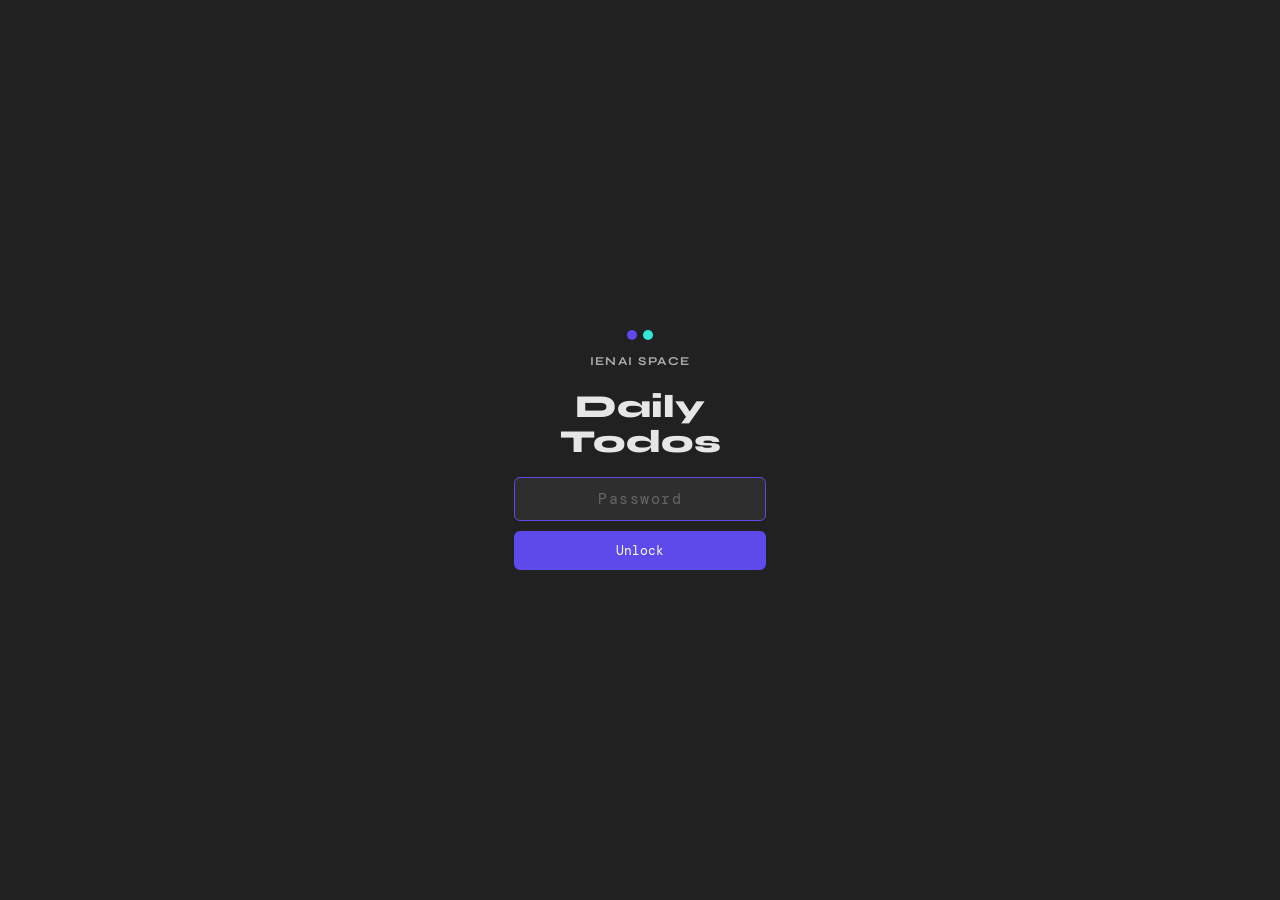
<file: index.html>
<!DOCTYPE html>
<html lang="en">
<head>
  <meta charset="UTF-8">
  <meta name="viewport" content="width=device-width, initial-scale=1.0">
  <title>Daily Todos — IENAI Space</title>
  <link rel="preconnect" href="https://fonts.googleapis.com">
  <link rel="preconnect" href="https://fonts.gstatic.com" crossorigin>
  <link href="https://fonts.googleapis.com/css2?family=DM+Mono:ital,wght@0,300;0,400;0,500;1,300&family=Syne:wght@400;600;700;800&display=swap" rel="stylesheet">
  <link rel="stylesheet" href="style.css">
</head>
<body>

  <!-- ===== PASSWORD GATE ===== -->
  <div id="gate">
    <div class="gate-box">
      <div class="gate-logo">
        <span class="logo-dot purple"></span>
        <span class="logo-dot green"></span>
      </div>
      <p class="gate-brand-name">IENAI Space</p>
      <h1 class="gate-title">Daily Todos</h1>
      <form id="gate-form" class="gate-form">
        <input
          type="password"
          id="gate-input"
          class="form-input gate-input"
          placeholder="Password"
          autocomplete="current-password"
        >
        <button type="submit" class="btn-primary gate-btn">Unlock</button>
      </form>
      <p id="gate-error" class="gate-error">Incorrect password — try again.</p>
    </div>
  </div>

  <div id="app">

    <header class="app-header">
      <div class="brand">
        <div class="brand-logo">
          <span class="logo-dot purple"></span>
          <span class="logo-dot green"></span>
        </div>
        <span class="brand-name">IENAI Space</span>
      </div>
      <nav class="main-nav">
        <button class="nav-btn active" data-view="today">Today</button>
        <button class="nav-btn" data-view="history">History</button>
      </nav>
    </header>

    <main class="app-main">

      <!-- ===== TODAY VIEW ===== -->
      <div id="view-today" class="view active">

        <div class="view-header">
          <div class="date-display">
            <span class="day-label" id="day-label"></span>
            <h1 class="date-heading" id="date-heading"></h1>
          </div>
          <button class="btn-add-task" id="btn-open-add">
            <svg width="14" height="14" viewBox="0 0 24 24" fill="none" stroke="currentColor" stroke-width="2.5" stroke-linecap="round"><line x1="12" y1="5" x2="12" y2="19"/><line x1="5" y1="12" x2="19" y2="12"/></svg>
            Add Task
          </button>
        </div>

        <div class="add-form-wrapper" id="add-form-wrapper">
          <form id="add-form" class="add-form">
            <div class="form-field">
              <input
                type="text"
                id="task-text"
                class="form-input"
                placeholder="What needs to be done?"
                autocomplete="off"
                required
              >
            </div>
            <div class="form-row">
              <div class="form-field">
                <input
                  type="text"
                  id="task-category"
                  class="form-input"
                  placeholder="Category"
                  list="category-suggestions"
                  autocomplete="off"
                >
                <datalist id="category-suggestions">
                  <option value="Engineering">
                  <option value="Research">
                  <option value="Meetings">
                  <option value="Admin">
                  <option value="Review">
                </datalist>
              </div>
              <div class="form-field form-field-grow">
                <input
                  type="text"
                  id="task-note"
                  class="form-input"
                  placeholder="Note (optional)"
                >
              </div>
            </div>
            <div class="form-actions">
              <button type="button" id="btn-cancel-add" class="btn-secondary">Cancel</button>
              <button type="submit" class="btn-primary">Add Task</button>
            </div>
          </form>
        </div>

        <div id="loading-today" class="loading-state">
          <span class="loading-dot"></span>
          <span class="loading-dot"></span>
          <span class="loading-dot"></span>
        </div>

        <div id="pending-tasks" class="task-list">
          <div class="empty-state" id="empty-pending">
            <p>No pending tasks — add one above.</p>
          </div>
        </div>

        <div class="completed-section" id="completed-section">
          <button class="completed-toggle" id="completed-toggle">
            <span class="toggle-label">Completed</span>
            <div class="toggle-right">
              <span class="count-badge" id="completed-count">0</span>
              <svg class="toggle-icon" id="toggle-icon" viewBox="0 0 24 24" width="14" height="14" fill="none" stroke="currentColor" stroke-width="2" stroke-linecap="round">
                <polyline points="6 9 12 15 18 9"></polyline>
              </svg>
            </div>
          </button>
          <div id="completed-tasks" class="task-list completed-list"></div>
        </div>

      </div>

      <!-- ===== HISTORY VIEW ===== -->
      <div id="view-history" class="view">
        <div class="view-header">
          <h1 class="date-heading">History</h1>
        </div>
        <div id="history-container"></div>
      </div>

    </main>
  </div>

  <div id="toast" class="toast" aria-live="polite"></div>

  <script src="app.js?v=4"></script>
</body>
</html>
</file>
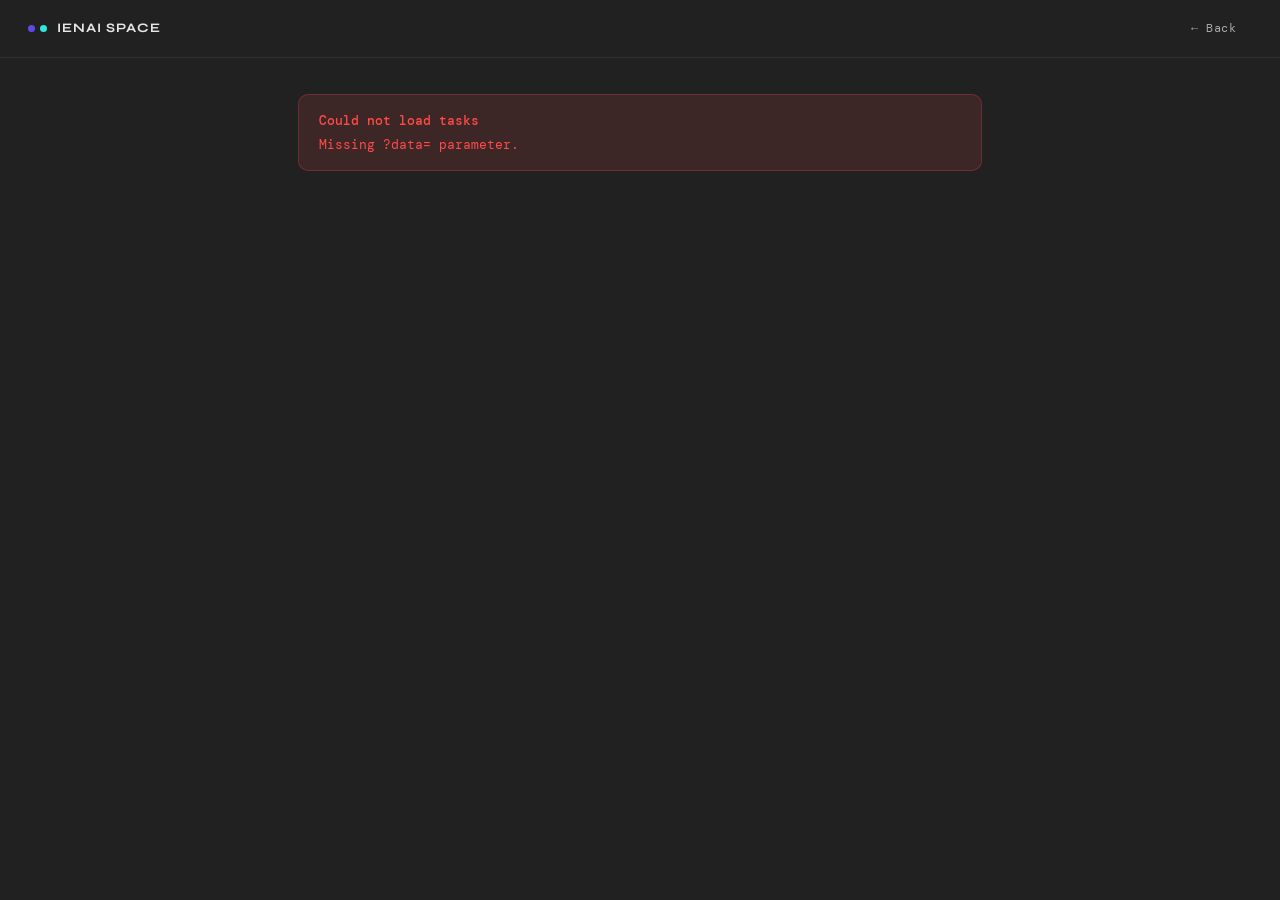
<file: push.html>
<!DOCTYPE html>
<html lang="en">
<head>
  <meta charset="UTF-8">
  <meta name="viewport" content="width=device-width, initial-scale=1.0">
  <title>Push Tasks — IENAI Space</title>
  <link rel="preconnect" href="https://fonts.googleapis.com">
  <link rel="preconnect" href="https://fonts.gstatic.com" crossorigin>
  <link href="https://fonts.googleapis.com/css2?family=DM+Mono:ital,wght@0,300;0,400;0,500;1,300&family=Syne:wght@400;600;700;800&display=swap" rel="stylesheet">
  <link rel="stylesheet" href="style.css">
</head>
<body>
  <div id="app">

    <header class="app-header">
      <div class="brand">
        <div class="brand-logo">
          <span class="logo-dot purple"></span>
          <span class="logo-dot green"></span>
        </div>
        <span class="brand-name">IENAI Space</span>
      </div>
      <a href="index.html" class="nav-btn" style="text-decoration:none">← Back</a>
    </header>

    <main class="app-main">
      <div id="push-error" class="push-error" style="display:none">
        <strong id="push-error-title">Could not load tasks</strong>
        <span id="push-error-body"></span>
      </div>

      <div id="push-content" style="display:none">
        <div class="push-meta">
          <span class="push-date-label" id="push-date-label"></span>
          <span class="push-task-count" id="push-task-count"></span>
        </div>
        <h1 class="push-heading" id="push-heading"></h1>

        <div class="push-preview" id="push-preview"></div>

        <div class="push-actions">
          <a href="index.html" class="btn-secondary" style="text-decoration:none;display:inline-flex;align-items:center;padding:10px 18px">Cancel</a>
          <button class="btn-confirm" id="btn-confirm">Confirm &amp; Push</button>
        </div>
      </div>
    </main>

  </div>

  <script src="push.js"></script>
</body>
</html>
</file>
<file: style.css>
/* ==========================================
   BASE & RESET
   ========================================== */
*, *::before, *::after {
  box-sizing: border-box;
  margin: 0;
  padding: 0;
}

:root {
  --black:          #212121;
  --black-2:        #272727;
  --black-3:        #2e2e2e;
  --black-4:        #383838;
  --purple:         #5E4AEA;
  --purple-hover:   #6d5af0;
  --purple-dim:     rgba(94, 74, 234, 0.14);
  --purple-border:  rgba(94, 74, 234, 0.28);
  --green:          #2FE8D9;
  --green-dim:      rgba(47, 232, 217, 0.10);
  --green-border:   rgba(47, 232, 217, 0.25);
  --text:           #e6e6e6;
  --text-2:         #aaaaaa;
  --text-3:         #666666;
  --border:         rgba(255, 255, 255, 0.07);
  --border-2:       rgba(255, 255, 255, 0.13);
  --red-dim:        rgba(255, 75, 75, 0.12);
  --red:            #ff4b4b;
  --font-mono:      'DM Mono', 'Courier New', monospace;
  --font-display:   'Syne', sans-serif;
  --radius-sm:      6px;
  --radius-md:      10px;
  --radius-lg:      14px;
}

html { height: 100%; }

body {
  font-family: var(--font-mono);
  background: var(--black);
  color: var(--text);
  min-height: 100%;
  line-height: 1.6;
  -webkit-font-smoothing: antialiased;
}

button { cursor: pointer; }

input, select, textarea, button {
  font-family: var(--font-mono);
}

/* ==========================================
   SCROLLBAR
   ========================================== */
::-webkit-scrollbar { width: 5px; }
::-webkit-scrollbar-track { background: var(--black); }
::-webkit-scrollbar-thumb { background: var(--black-4); border-radius: 3px; }
::-webkit-scrollbar-thumb:hover { background: var(--text-3); }

/* ==========================================
   LAYOUT
   ========================================== */
#app {
  min-height: 100vh;
  display: flex;
  flex-direction: column;
}

/* ==========================================
   HEADER
   ========================================== */
.app-header {
  display: flex;
  align-items: center;
  justify-content: space-between;
  padding: 14px 28px;
  border-bottom: 1px solid var(--border);
  position: sticky;
  top: 0;
  background: var(--black);
  z-index: 100;
  backdrop-filter: blur(8px);
}

.brand {
  display: flex;
  align-items: center;
  gap: 10px;
}

.brand-logo {
  display: flex;
  align-items: center;
  gap: 5px;
}

.logo-dot {
  width: 7px;
  height: 7px;
  border-radius: 50%;
  flex-shrink: 0;
}

.logo-dot.purple { background: var(--purple); }
.logo-dot.green  { background: var(--green); }

.brand-name {
  font-family: var(--font-display);
  font-weight: 700;
  font-size: 13px;
  letter-spacing: 0.08em;
  text-transform: uppercase;
  color: var(--text);
}

/* ==========================================
   NAV
   ========================================== */
.main-nav {
  display: flex;
  gap: 2px;
  background: var(--black-2);
  border: 1px solid var(--border);
  padding: 3px;
  border-radius: var(--radius-sm);
}

.nav-btn {
  font-size: 12px;
  letter-spacing: 0.04em;
  padding: 5px 16px;
  border: none;
  border-radius: 4px;
  background: transparent;
  color: var(--text-2);
  transition: background 0.15s, color 0.15s;
}

.nav-btn:hover:not(.active) { color: var(--text); }

.nav-btn.active {
  background: var(--black-4);
  color: var(--text);
}

/* ==========================================
   MAIN CONTENT
   ========================================== */
.app-main {
  flex: 1;
  max-width: 740px;
  width: 100%;
  margin: 0 auto;
  padding: 36px 28px 60px;
}

/* ==========================================
   VIEWS
   ========================================== */
.view { display: none; }
.view.active { display: block; }

.view-header {
  display: flex;
  align-items: flex-end;
  justify-content: space-between;
  margin-bottom: 28px;
  gap: 16px;
}

.date-display { flex: 1; }

.day-label {
  display: block;
  font-size: 10px;
  letter-spacing: 0.16em;
  text-transform: uppercase;
  color: var(--green);
  margin-bottom: 3px;
}

.date-heading {
  font-family: var(--font-display);
  font-size: 26px;
  font-weight: 700;
  color: var(--text);
  line-height: 1.15;
}

/* ==========================================
   ADD TASK BUTTON
   ========================================== */
.btn-add-task {
  display: flex;
  align-items: center;
  gap: 7px;
  padding: 9px 18px;
  background: var(--purple);
  color: #fff;
  border: none;
  border-radius: var(--radius-sm);
  font-size: 13px;
  font-weight: 500;
  transition: background 0.15s, transform 0.12s;
  white-space: nowrap;
  flex-shrink: 0;
}

.btn-add-task:hover {
  background: var(--purple-hover);
  transform: translateY(-1px);
}

.btn-add-task:active { transform: translateY(0); }

/* ==========================================
   ADD FORM
   ========================================== */
.add-form-wrapper {
  display: none;
  margin-bottom: 20px;
}

.add-form-wrapper.open { display: block; }

.add-form {
  background: var(--black-2);
  border: 1px solid var(--border-2);
  border-radius: var(--radius-lg);
  padding: 20px;
  display: flex;
  flex-direction: column;
  gap: 11px;
}

.form-row {
  display: flex;
  gap: 10px;
}

.form-field { display: flex; flex-direction: column; }
.form-field-grow { flex: 1; }

.form-input {
  font-size: 13px;
  background: var(--black-3);
  border: 1px solid var(--border);
  border-radius: var(--radius-sm);
  padding: 9px 13px;
  color: var(--text);
  width: 100%;
  transition: border-color 0.15s;
}

.form-input:focus {
  outline: none;
  border-color: var(--purple);
}

.form-input::placeholder { color: var(--text-3); }

.form-actions {
  display: flex;
  justify-content: flex-end;
  gap: 8px;
  margin-top: 4px;
}

.btn-primary {
  font-size: 13px;
  padding: 8px 20px;
  background: var(--purple);
  color: #fff;
  border: none;
  border-radius: var(--radius-sm);
  transition: background 0.15s;
}

.btn-primary:hover { background: var(--purple-hover); }

.btn-secondary {
  font-size: 13px;
  padding: 8px 18px;
  background: transparent;
  color: var(--text-2);
  border: 1px solid var(--border);
  border-radius: var(--radius-sm);
  transition: color 0.15s, border-color 0.15s;
}

.btn-secondary:hover {
  color: var(--text);
  border-color: var(--border-2);
}

/* ==========================================
   LOADING
   ========================================== */
.loading-state {
  display: none;
  align-items: center;
  justify-content: center;
  gap: 6px;
  padding: 28px;
}

.loading-state.active { display: flex; }

.loading-dot {
  width: 6px;
  height: 6px;
  border-radius: 50%;
  background: var(--purple);
  animation: blink 1.2s infinite ease-in-out both;
}

.loading-dot:nth-child(2) { animation-delay: 0.2s; }
.loading-dot:nth-child(3) { animation-delay: 0.4s; }

@keyframes blink {
  0%, 80%, 100% { opacity: 0.2; transform: scale(0.8); }
  40%           { opacity: 1;   transform: scale(1);   }
}

/* ==========================================
   TASK LIST
   ========================================== */
.task-list {
  display: flex;
  flex-direction: column;
  gap: 7px;
  margin-bottom: 8px;
}

/* ==========================================
   TASK ITEM
   ========================================== */
.task-item {
  background: var(--black-2);
  border: 1px solid var(--border);
  border-radius: var(--radius-md);
  padding: 13px 14px;
  display: flex;
  align-items: flex-start;
  gap: 12px;
  transition: border-color 0.15s;
  position: relative;
}

.task-item:hover { border-color: var(--border-2); }
.task-item.done  { opacity: 0.55; }

/* Custom checkbox */
.task-checkbox {
  appearance: none;
  -webkit-appearance: none;
  width: 18px;
  height: 18px;
  border-radius: 5px;
  border: 2px solid var(--purple);
  background: transparent;
  cursor: pointer;
  flex-shrink: 0;
  margin-top: 2px;
  position: relative;
  transition: background 0.15s, border-color 0.15s;
}

.task-checkbox:hover:not(:checked) {
  border-color: var(--green);
  background: var(--green-dim);
}

.task-checkbox:checked {
  background: var(--green);
  border-color: var(--green);
}

.task-checkbox:checked::after {
  content: '';
  position: absolute;
  top: 1px;
  left: 5px;
  width: 4px;
  height: 8px;
  border: 2px solid var(--black);
  border-top: none;
  border-left: none;
  transform: rotate(45deg);
}

/* Static checkbox (history view) */
.task-check-static {
  width: 18px;
  height: 18px;
  border-radius: 5px;
  border: 2px solid var(--black-4);
  flex-shrink: 0;
  margin-top: 2px;
  position: relative;
}

.task-check-static.checked {
  background: var(--green);
  border-color: var(--green);
}

.task-check-static.checked::after {
  content: '';
  position: absolute;
  top: 1px;
  left: 5px;
  width: 4px;
  height: 8px;
  border: 2px solid var(--black);
  border-top: none;
  border-left: none;
  transform: rotate(45deg);
}

/* Task body */
.task-body { flex: 1; min-width: 0; }

.task-top {
  display: flex;
  align-items: center;
  gap: 7px;
  flex-wrap: wrap;
}

.task-text {
  font-size: 14px;
  color: var(--text);
  line-height: 1.4;
  word-break: break-word;
}

.task-item.done .task-text {
  text-decoration: line-through;
  color: var(--text-3);
}

.task-note {
  font-size: 11px;
  color: var(--text-3);
  margin-top: 5px;
  font-style: italic;
}

/* Badges */
.category-badge {
  font-size: 10px;
  letter-spacing: 0.07em;
  text-transform: uppercase;
  padding: 2px 7px;
  border-radius: 4px;
  background: var(--purple-dim);
  color: var(--purple);
  border: 1px solid var(--purple-border);
  white-space: nowrap;
  flex-shrink: 0;
}

.carried-badge {
  font-size: 10px;
  letter-spacing: 0.05em;
  padding: 2px 7px;
  border-radius: 4px;
  background: var(--green-dim);
  color: var(--green);
  border: 1px solid var(--green-border);
  white-space: nowrap;
  flex-shrink: 0;
}

/* Delete button */
.task-actions {
  flex-shrink: 0;
  display: flex;
  align-items: center;
  margin-left: 4px;
}

.btn-delete {
  width: 26px;
  height: 26px;
  display: flex;
  align-items: center;
  justify-content: center;
  background: transparent;
  border: none;
  border-radius: 5px;
  color: var(--text-3);
  font-size: 17px;
  line-height: 1;
  opacity: 0;
  transition: opacity 0.15s, background 0.15s, color 0.15s;
}

.task-item:hover .btn-delete { opacity: 1; }

.btn-delete:hover {
  background: var(--red-dim);
  color: var(--red);
}

/* ==========================================
   EMPTY STATE
   ========================================== */
.empty-state {
  padding: 36px 24px;
  text-align: center;
  color: var(--text-3);
  font-size: 13px;
  border: 1px dashed var(--border-2);
  border-radius: var(--radius-md);
}

/* ==========================================
   COMPLETED SECTION
   ========================================== */
.completed-section { margin-top: 28px; }

.completed-toggle {
  width: 100%;
  display: flex;
  align-items: center;
  justify-content: space-between;
  padding: 11px 16px;
  background: var(--black-2);
  border: 1px solid var(--border);
  border-radius: var(--radius-md);
  color: var(--text-2);
  font-size: 12px;
  letter-spacing: 0.06em;
  text-transform: uppercase;
  transition: border-color 0.15s, color 0.15s;
}

.completed-toggle:hover {
  border-color: var(--border-2);
  color: var(--text);
}

.toggle-right {
  display: flex;
  align-items: center;
  gap: 8px;
}

.count-badge {
  background: var(--black-4);
  color: var(--text-2);
  font-size: 11px;
  padding: 1px 8px;
  border-radius: 20px;
  min-width: 22px;
  text-align: center;
  font-family: var(--font-mono);
}

.toggle-icon { transition: transform 0.2s ease; }
.toggle-icon.open { transform: rotate(180deg); }

.completed-list {
  margin-top: 8px;
  display: none;
}

.completed-list.open { display: flex; }

/* ==========================================
   HISTORY
   ========================================== */
.history-day { margin-bottom: 36px; }

.history-day-header {
  padding-bottom: 10px;
  border-bottom: 1px solid var(--border);
  margin-bottom: 12px;
}

.history-day-label {
  font-size: 10px;
  letter-spacing: 0.14em;
  text-transform: uppercase;
  color: var(--green);
  margin-bottom: 2px;
}

.history-day-date {
  font-family: var(--font-display);
  font-size: 18px;
  font-weight: 600;
  color: var(--text);
}

.history-day-stats {
  font-size: 11px;
  color: var(--text-3);
  margin-top: 3px;
}

.history-progress {
  height: 2px;
  background: var(--black-4);
  border-radius: 1px;
  margin-top: 8px;
  overflow: hidden;
}

.history-progress-bar {
  height: 100%;
  background: var(--green);
  border-radius: 1px;
  transition: width 0.4s ease;
}

/* ==========================================
   TOAST
   ========================================== */
.toast {
  position: fixed;
  bottom: 28px;
  left: 50%;
  transform: translateX(-50%) translateY(20px);
  background: var(--black-3);
  border: 1px solid var(--green-border);
  color: var(--green);
  padding: 10px 20px;
  border-radius: var(--radius-sm);
  font-size: 12px;
  letter-spacing: 0.04em;
  pointer-events: none;
  opacity: 0;
  transition: opacity 0.25s ease, transform 0.25s ease;
  z-index: 200;
  white-space: nowrap;
}

.toast.show {
  opacity: 1;
  transform: translateX(-50%) translateY(0);
}

/* ==========================================
   PUSH PAGE
   ========================================== */
.push-meta {
  display: flex;
  align-items: center;
  gap: 10px;
  margin-bottom: 6px;
}

.push-date-label {
  font-size: 10px;
  letter-spacing: 0.16em;
  text-transform: uppercase;
  color: var(--green);
}

.push-task-count {
  font-size: 10px;
  letter-spacing: 0.06em;
  color: var(--text-3);
}

.push-heading {
  font-family: var(--font-display);
  font-size: 26px;
  font-weight: 700;
  color: var(--text);
  margin-bottom: 24px;
}

.push-preview {
  display: flex;
  flex-direction: column;
  gap: 7px;
  margin-bottom: 28px;
}

.push-task-item {
  background: var(--black-2);
  border: 1px solid var(--border);
  border-radius: var(--radius-md);
  padding: 13px 14px;
  display: flex;
  align-items: flex-start;
  gap: 10px;
}

.push-task-num {
  font-size: 11px;
  color: var(--text-3);
  flex-shrink: 0;
  margin-top: 2px;
  min-width: 18px;
  text-align: right;
}

.push-actions {
  display: flex;
  gap: 10px;
  justify-content: flex-end;
}

.btn-confirm {
  font-family: var(--font-mono);
  font-size: 13px;
  font-weight: 500;
  padding: 10px 24px;
  background: var(--green);
  color: var(--black);
  border: none;
  border-radius: var(--radius-sm);
  transition: opacity 0.15s, transform 0.12s;
}

.btn-confirm:hover  { opacity: 0.88; transform: translateY(-1px); }
.btn-confirm:active { transform: translateY(0); }
.btn-confirm:disabled { opacity: 0.4; cursor: not-allowed; transform: none; }

.push-error {
  background: var(--red-dim);
  border: 1px solid rgba(255, 75, 75, 0.25);
  border-radius: var(--radius-md);
  color: var(--red);
  font-size: 13px;
  padding: 16px 20px;
  margin-bottom: 24px;
  line-height: 1.5;
}

.push-error strong {
  display: block;
  margin-bottom: 4px;
  font-weight: 500;
}

/* ==========================================
   PASSWORD GATE
   ========================================== */
#gate {
  position: fixed;
  inset: 0;
  z-index: 500;
  background: var(--black);
  display: flex;
  align-items: center;
  justify-content: center;
}

#gate.hidden { display: none; }

.gate-box {
  width: 100%;
  max-width: 300px;
  padding: 0 24px;
  display: flex;
  flex-direction: column;
  align-items: center;
  gap: 18px;
}

.gate-logo {
  display: flex;
  align-items: center;
  gap: 6px;
  margin-bottom: 4px;
}

.gate-logo .logo-dot {
  width: 10px;
  height: 10px;
}

.gate-brand-name {
  font-family: var(--font-display);
  font-size: 12px;
  font-weight: 700;
  letter-spacing: 0.12em;
  text-transform: uppercase;
  color: var(--text-2);
  margin-top: -10px;
}

.gate-title {
  font-family: var(--font-display);
  font-size: 32px;
  font-weight: 800;
  color: var(--text);
  text-align: center;
  line-height: 1.1;
}

.gate-form {
  width: 100%;
  display: flex;
  flex-direction: column;
  gap: 10px;
}

.gate-input {
  text-align: center;
  font-size: 15px;
  padding: 11px 14px;
  letter-spacing: 0.1em;
}

.gate-btn {
  width: 100%;
  padding: 11px;
  font-size: 13px;
  justify-content: center;
}

.gate-error {
  font-size: 12px;
  color: var(--red);
  display: none;
  text-align: center;
  letter-spacing: 0.02em;
}

@keyframes shake {
  0%, 100% { transform: translateX(0); }
  20%, 60% { transform: translateX(-7px); }
  40%, 80% { transform: translateX(7px); }
}

.gate-form.shake { animation: shake 0.35s ease; }

/* ==========================================
   RESPONSIVE
   ========================================== */
@media (max-width: 520px) {
  .app-header { padding: 12px 16px; }
  .app-main   { padding: 24px 16px 48px; }

  .view-header {
    flex-direction: column;
    align-items: flex-start;
  }

  .btn-add-task {
    width: 100%;
    justify-content: center;
  }

  .form-row { flex-direction: column; }

  .date-heading { font-size: 22px; }

  .toast { max-width: calc(100vw - 32px); }
}
</file>
